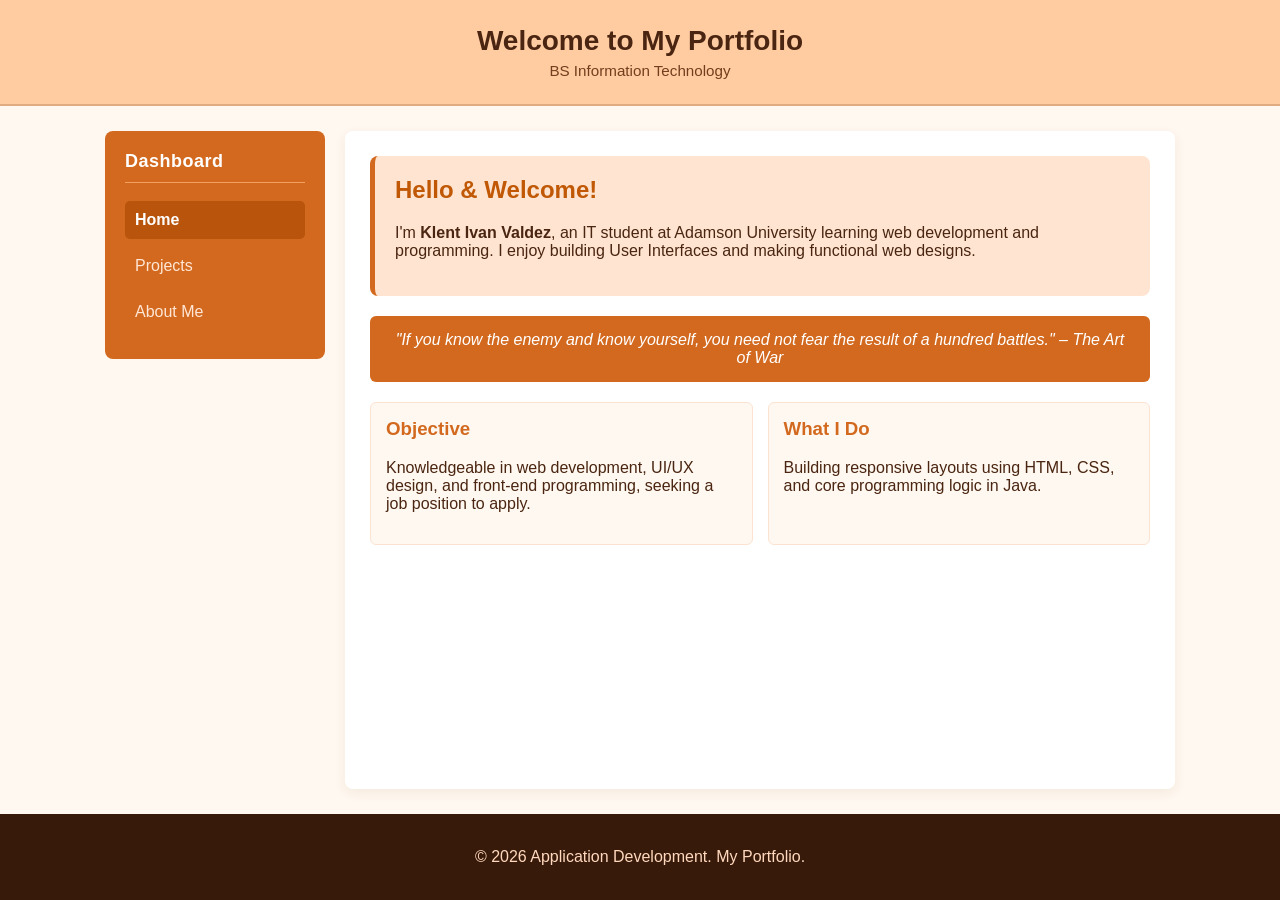
<file: index.html>
<!DOCTYPE html>
<html lang="en">
<head>
  <meta charset="UTF-8">
  <meta name="viewport" content="width=device-width, initial-scale=1.0">
  <title>Klent Ivan Valdez - Home</title>
  <link rel="stylesheet" href="styles.css">
</head>
<body>
  <header>
    <h1>Welcome to My Portfolio</h1>
    <p>BS Information Technology</p>
  </header>

  <div class="layout-container">
    <aside class="sidebar">
      <h3>Dashboard</h3>
      <nav>
        <ul>
          <li><a href="index.html" class="active">Home</a></li>
          <li><a href="projects.html">Projects</a></li>
          <li><a href="about.html">About Me</a></li>
        </ul>
      </nav>
    </aside>

    <main class="main-content">
      <section class="hero-card">
        <h2>Hello & Welcome!</h2>
        <p>I'm <strong>Klent Ivan Valdez</strong>, an IT student at Adamson University learning web development and programming. I enjoy building User Interfaces and making functional web designs.</p>
      </section>

      <div class="quote-banner">
        "If you know the enemy and know yourself, you need not fear the result of a hundred battles." – The Art of War
      </div>

      <div class="content-grid">
        <div class="info-card">
          <h3>Objective</h3>
          <p>Knowledgeable in web development, UI/UX design, and front-end programming, seeking a job position to apply.</p>
        </div>
        <div class="info-card">
          <h3>What I Do</h3>
          <p>Building responsive layouts using HTML, CSS, and core programming logic in Java.</p>
        </div>
      </div>
    </main>
  </div>

  <footer>
    <p>&copy; 2026 Application Development. My Portfolio.</p>
  </footer>
</body>
</html>
</file>
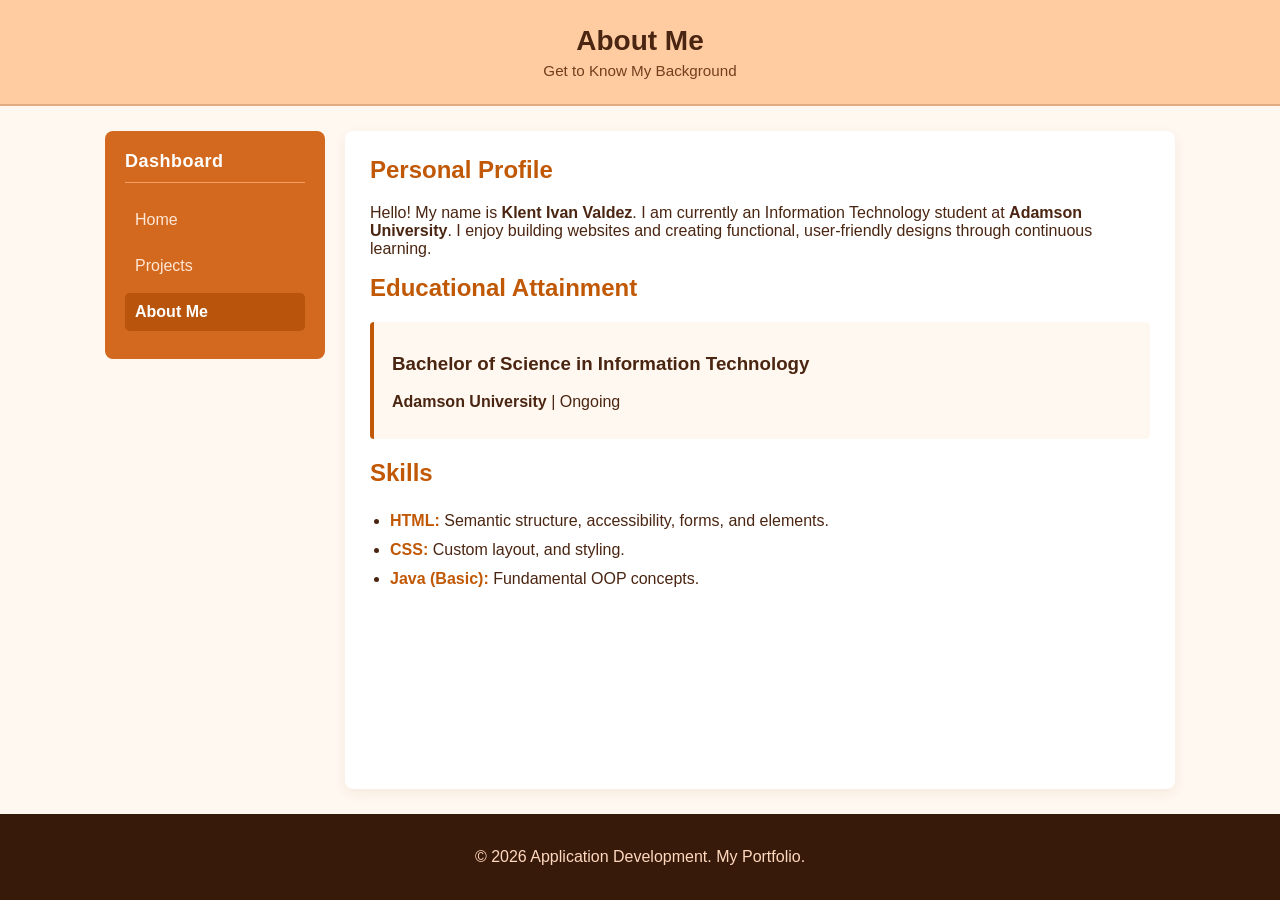
<file: about.html>
<!DOCTYPE html>
<html lang="en">
<head>
  <meta charset="UTF-8">
  <meta name="viewport" content="width=device-width, initial-scale=1.0">
  <title>Klent Ivan Valdez - About Me</title>
  <link rel="stylesheet" href="styles.css">
</head>
<body>
  <header>
    <h1>About Me</h1>
    <p>Get to Know My Background</p>
  </header>

  <div class="layout-container">
    <aside class="sidebar">
      <h3>Dashboard</h3>
      <nav>
        <ul>
          <li><a href="index.html">Home</a></li>
          <li><a href="projects.html">Projects</a></li>
          <li><a href="about.html" class="active">About Me</a></li>
        </ul>
      </nav>
    </aside>

    <main class="main-content">
      <section class="about-section">
        <h2>Personal Profile</h2>
        <p>Hello! My name is <strong>Klent Ivan Valdez</strong>. I am currently an Information Technology student at <strong>Adamson University</strong>. I enjoy building websites and creating functional, user-friendly designs through continuous learning.</p>

        <h2>Educational Attainment</h2>
        <div class="edu-card">
          <h3>Bachelor of Science in Information Technology</h3>
          <p><strong>Adamson University</strong> | Ongoing</p>
        </div>

        <h2>Skills</h2> 
        <ul class="skills-list">
          <li><strong>HTML:</strong> Semantic structure, accessibility, forms, and elements.</li>
          <li><strong>CSS:</strong> Custom layout, and styling.</li>
          <li><strong>Java (Basic):</strong> Fundamental OOP concepts.</li>
        </ul>
      </section>
    </main>
  </div>

  <footer>
    <p>&copy; 2026 Application Development. My Portfolio.</p>
  </footer>
</body>
</html>
</file>
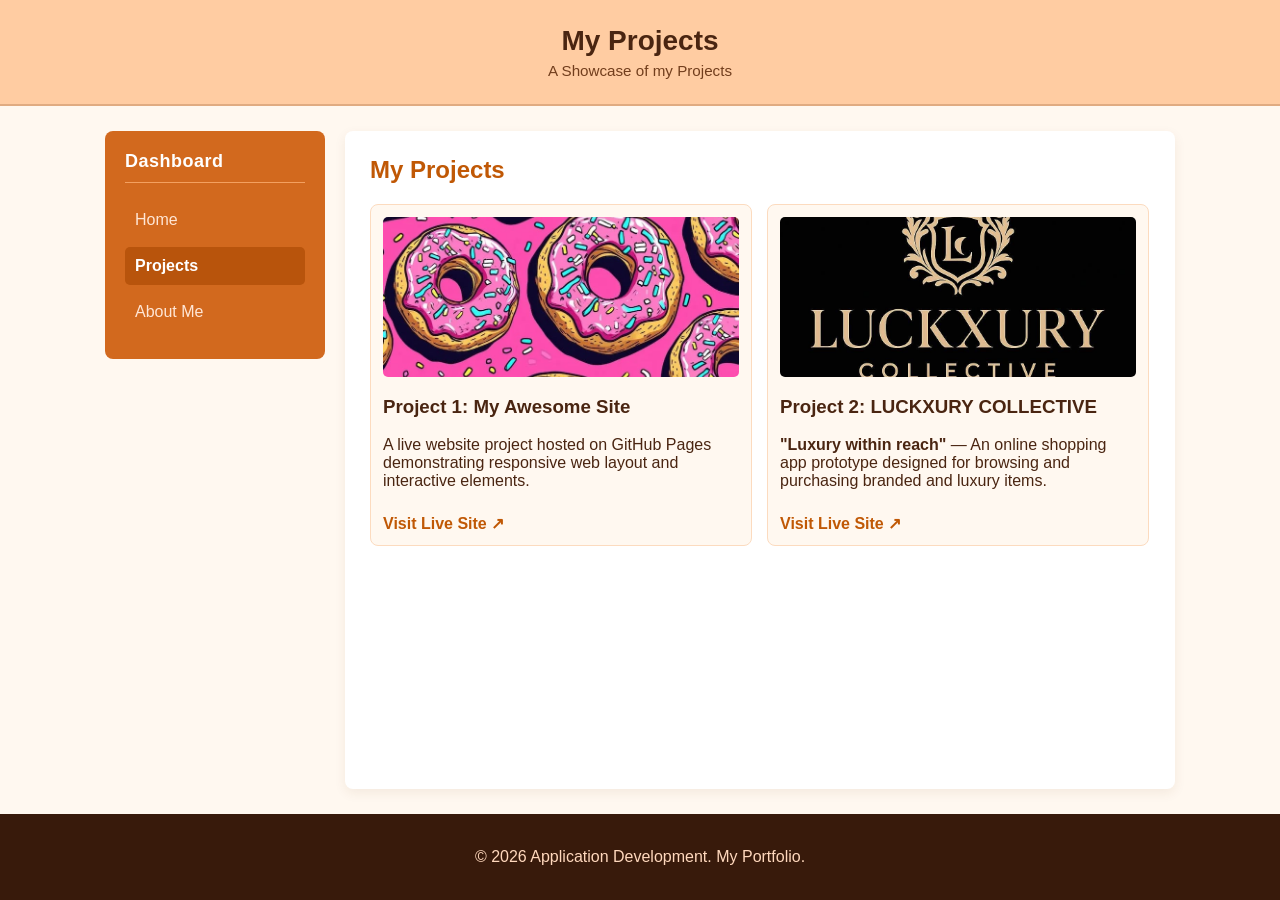
<file: projects.html>
<!DOCTYPE html>
<html lang="en">
<head>
  <meta charset="UTF-8">
  <meta name="viewport" content="width=device-width, initial-scale=1.0">
  <title>Klent Ivan Valdez - Projects</title>
  <link rel="stylesheet" href="styles.css">
</head>
<body>
  <header>
    <h1>My Projects</h1>
    <p>A Showcase of my Projects</p>
  </header>

  <div class="layout-container">
    <aside class="sidebar">
      <h3>Dashboard</h3>
      <nav>
        <ul>
          <li><a href="index.html">Home</a></li>
          <li><a href="projects.html" class="active">Projects</a></li>
          <li><a href="about.html">About Me</a></li>
        </ul>
      </nav>
    </aside>

    <main class="main-content">
      <section>
        <h2>My Projects</h2>
        <div class="projects-grid">
          <div class="project-card featured-project">
            <div class="image-container">
              <img src="images/donut.jpg" alt="Project 1: My Awesome Site">
            </div>
            <h3>Project 1: My Awesome Site</h3>
            <p>A live website project hosted on GitHub Pages demonstrating responsive web layout and interactive elements.</p>
            <a href="https://klent-ivan.github.io/My-Awesome-Site/index.html" target="_blank" class="btn-link">Visit Live Site ↗</a>
          </div>

          <div class="project-card">
            <div class="image-container">
              <img src="images/luckxury.jpg" alt="LUXURY COLLECTIVE Mobile App UI">
            </div>
            <h3>Project 2: LUCKXURY COLLECTIVE</h3>
            <p><strong>"Luxury within reach"</strong> — An online shopping app prototype designed for browsing and purchasing branded and luxury items.</p>
            <a href="https://www.figma.com/proto/5b1eJQrceNf40o8MrxwmkT/Luckxury?node-id=158-3" target="_blank" class="btn-link">Visit Live Site ↗</a>
          </div>
        </div>
      </section>
    </main>
  </div>

  <footer>
    <p>&copy; 2026 Application Development. My Portfolio.</p>
  </footer>
</body>
</html>
</file>
<file: styles.css>
/* Custom Properties (Variables) */
:root {
  --bg-main: #fff8f0;
  --bg-card: #ffffff;
  --header-bg: #ffcca2;
  --header-border: #e0ab81;
  --text-dark: #4a2511;
  --text-muted: #723e1d;
  --primary: #d2691e;
  --primary-hover: #b8540c;
  --accent: #c05805;
  --border-light: #fcdbbf;
}

/* Base Styles */
* {
  box-sizing: border-box;
}

body {
  font-family: 'Segoe UI', Tahoma, Geneva, Verdana, sans-serif;
  margin: 0;
  background-color: var(--bg-main);
  color: var(--text-dark);
  display: flex;
  flex-direction: column;
  min-height: 100vh;
}

img {
  width: 100%;
  height: 100%;
  object-fit: cover;
}

/* Header & Footer */
header {
  background-color: var(--header-bg);
  padding: 25px 20px;
  text-align: center;
  border-bottom: 2px solid var(--header-border);
}

header h1 {
  margin: 0;
  font-size: 1.75rem;
}

header p {
  margin: 5px 0 0;
  font-size: 0.95rem;
  color: var(--text-muted);
}

footer {
  text-align: center;
  padding: 18px;
  background: #381a0b;
  color: #ffd8bd;
  margin-top: auto;
}

/* Layout Grid */
.layout-container {
  display: flex;
  flex: 1;
  max-width: 1100px;
  width: 100%;
  margin: 25px auto;
  padding: 0 15px;
  gap: 20px;
}

.main-content {
  flex: 1;
  background: var(--bg-card);
  padding: 25px;
  border-radius: 8px;
  box-shadow: 0 4px 12px rgba(114, 62, 29, 0.08);
}

.main-content h2 {
  color: var(--accent);
  margin-top: 0;
}

/* Sidebar */
.sidebar {
  flex: 0 0 220px;
  background: var(--primary);
  color: #fff;
  padding: 20px;
  border-radius: 8px;
  height: fit-content;
}

.sidebar h3 {
  margin-top: 0;
  padding-bottom: 10px;
  border-bottom: 1px solid #f3a060;
  font-size: 1.125rem;
  letter-spacing: 0.5px;
}

.sidebar ul {
  list-style: none;
  padding: 0;
  margin: 0;
}

.sidebar li {
  margin-bottom: 8px;
}

.sidebar a {
  color: #ffe6d5;
  text-decoration: none;
  display: block;
  padding: 10px;
  border-radius: 5px;
  transition: background 0.2s ease, color 0.2s ease;
}

.sidebar a:hover,
.sidebar a.active {
  background: var(--primary-hover);
  color: #fff;
  font-weight: bold;
}

/* Home Page */
.hero-card {
  background-color: #ffe5d1;
  padding: 20px;
  border-radius: 8px;
  margin-bottom: 20px;
  border-left: 5px solid var(--primary);
}

.quote-banner {
  background-color: var(--primary);
  color: #fff;
  padding: 15px 20px;
  text-align: center;
  font-style: italic;
  font-weight: 500;
  border-radius: 6px;
  margin-bottom: 20px;
}

.content-grid {
  display: flex;
  gap: 15px;
}

.info-card {
  flex: 1;
  background: var(--bg-main);
  padding: 15px;
  border: 1px solid #fce3d1;
  border-radius: 6px;
}

.info-card h3 {
  color: var(--primary);
  margin-top: 0;
}

/* Projects */
.projects-grid {
  display: flex;
  flex-wrap: wrap;
  gap: 15px;
}

.project-card {
  width: calc(50% - 8px);
  padding: 12px;
  background: var(--bg-main);
  border: 1px solid var(--border-light);
  border-radius: 8px;
}

.image-container {
  width: 100%;
  height: 160px;
  overflow: hidden;
  border-radius: 5px;
}

.btn-link {
  color: var(--accent);
  font-weight: bold;
  text-decoration: none;
  display: inline-block;
  margin-top: 8px;
}

/* About */
.edu-card {
  background: var(--bg-main);
  padding: 12px 18px;
  border-left: 4px solid var(--accent);
  border-radius: 4px;
  margin-bottom: 20px;
}

.skills-list {
  line-height: 1.8;
  padding-left: 20px;
}

.skills-list li strong {
  color: var(--accent);
}

/* Projects Container */
@media (max-width: 768px) {
  .layout-container,
  .content-grid {
    flex-direction: column;
  }

  .sidebar,
  .project-card {
    width: 100%;
  }
}
</file>
